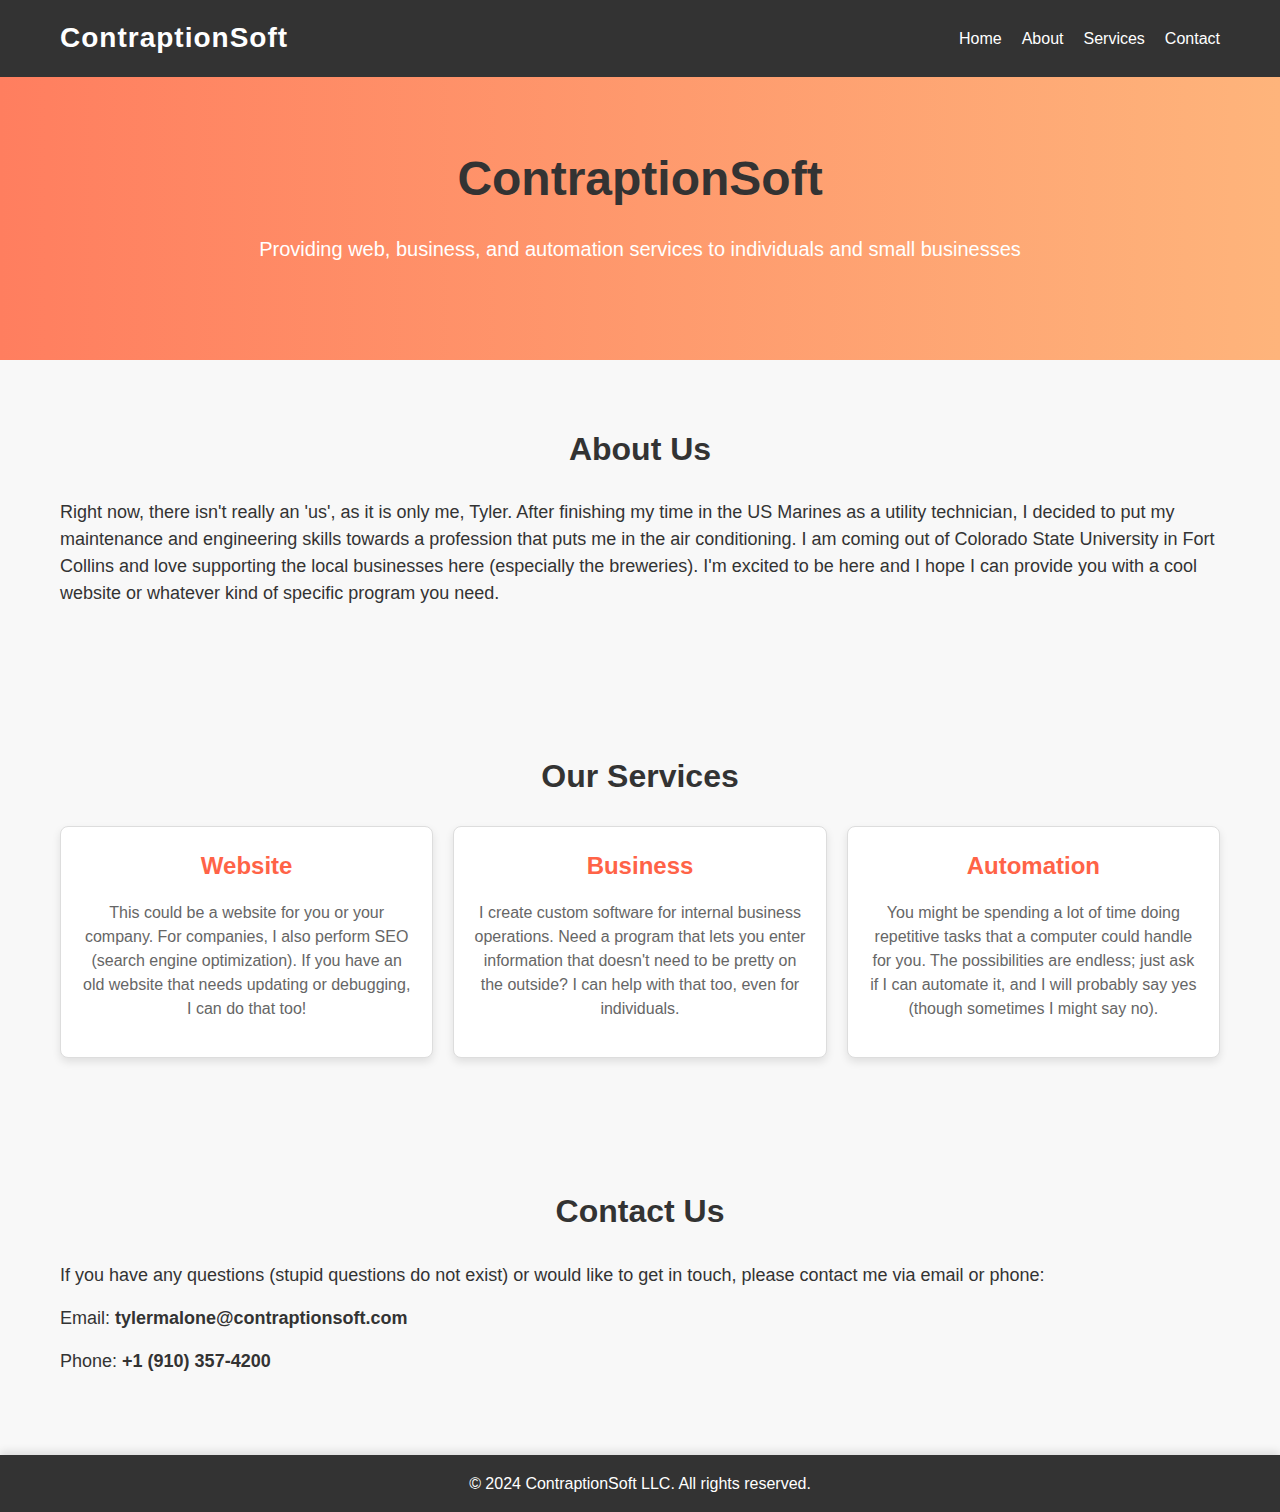
<file: index.html>
<!DOCTYPE html>
<html lang="en">
<head>
  <meta charset="UTF-8">
  <meta name="viewport" content="width=device-width, initial-scale=1.0">
  <title>ContraptionSoft LLC</title>
  <link rel="stylesheet" href="assets/css/styles.css">
</head>
<body>
  <header>
    <div class="container">
      <h1>ContraptionSoft</h1>
      <nav>
        <ul>
          <li><a href="#home">Home</a></li>
          <li><a href="#about">About</a></li>
          <li><a href="#services">Services</a></li>
          <li><a href="#contact">Contact</a></li>
        </ul>
      </nav>
    </div>
  </header>

  <section id="home" class="hero">
    <div class="container">
      <h2>ContraptionSoft</h2>
      <p>Providing web, business, and automation services to individuals and small businesses</p>
    </div>
  </section>

  <section id="about">
    <div class="container">
      <h2>About Us</h2>
      <p>Right now, there isn't really an 'us', as it is only me, Tyler. After finishing my time in the US Marines as a utility technician, I decided to put my maintenance and engineering skills towards a profession that puts me in the air conditioning. I am coming out of Colorado State University in Fort Collins and love supporting the local businesses here (especially the breweries). I'm excited to be here and I hope I can provide you with a cool website or whatever kind of specific program you need.</p>
    </div>
  </section>

  <section id="services">
    <div class="container">
      <h2>Our Services</h2>
      <div class="services-grid">
        <div class="service">
          <h3>Website</h3>
          <p>This could be a website for you or your company. For companies, I also perform SEO (search engine optimization). If you have an old website that needs updating or debugging, I can do that too!</p>
        </div>
        <div class="service">
          <h3>Business</h3>
          <p>I create custom software for internal business operations. Need a program that lets you enter information that doesn't need to be pretty on the outside? I can help with that too, even for individuals.</p>
        </div>
        <div class="service">
          <h3>Automation</h3>
          <p>You might be spending a lot of time doing repetitive tasks that a computer could handle for you. The possibilities are endless; just ask if I can automate it, and I will probably say yes (though sometimes I might say no).</p>
        </div>
      </div>
    </div>
  </section>

  <section id="contact">
    <div class="container">
      <h2>Contact Us</h2>
      <p>If you have any questions (stupid questions do not exist) or would like to get in touch, please contact me via email or phone:</p>
      <p>Email: <a href="mailto:tylermalone@contraptionsoft.com">tylermalone@contraptionsoft.com</a></p>
      <p>Phone: <a href="tel:+19103574200">+1 (910) 357-4200</a></p>
    </div>
  </section>

  <footer>
    <div class="container">
      <p>&copy; 2024 ContraptionSoft LLC. All rights reserved.</p>
    </div>
  </footer>
</body>
</html>
</file>
<file: assets/css/styles.css>
* {
  margin: 0;
  padding: 0;
  box-sizing: border-box;
}

body {
  font-family: 'Helvetica Neue', Arial, sans-serif;
  line-height: 1.6;
  color: #333;
  background-color: #f8f8f8;
}

header {
  background: #333;
  color: #fff;
  padding: 1rem 0;
  box-shadow: 0 4px 8px rgba(0, 0, 0, 0.1);
}

header .container {
  display: flex;
  justify-content: space-between;
  align-items: center;
  max-width: 1200px;
  margin: 0 auto;
  padding: 0 20px;
}

header h1 {
  font-size: 28px;
  letter-spacing: 1px;
}

header nav ul {
  list-style: none;
  display: flex;
}

header nav ul li {
  margin-left: 20px;
}

header nav ul li a {
  color: #fff;
  text-decoration: none;
  font-size: 16px;
  transition: color 0.3s;
}

header nav ul li a:hover {
  color: #ff6347;
}

.hero {
  background: linear-gradient(to right, #ff7e5f, #feb47b);
  color: #fff;
  padding: 4rem 0;
  text-align: center;
}

.hero h2 {
  font-size: 48px;
  margin-bottom: 1rem;
}

.hero p {
  font-size: 20px;
  margin-bottom: 2rem;
}

.container {
  max-width: 1200px;
  margin: 0 auto;
  padding: 0 20px;
}

section {
  padding: 4rem 0;
}

section h2 {
  font-size: 32px;
  margin-bottom: 1.5rem;
  text-align: center;
  color: #333;
}

section p {
  font-size: 18px;
  margin-bottom: 1rem;
  line-height: 1.5;
}

.services-grid {
  display: grid;
  grid-template-columns: repeat(auto-fit, minmax(300px, 1fr));
  gap: 20px;
}

.service {
  background: #fff;
  padding: 20px;
  border: 1px solid #ddd;
  border-radius: 8px;
  box-shadow: 0 4px 8px rgba(0, 0, 0, 0.1);
  text-align: center;
  transition: transform 0.3s;
}

.service:hover {
  transform: translateY(-10px);
}

.service h3 {
  font-size: 24px;
  margin-bottom: 1rem;
  color: #ff6347;
}

.service p {
  font-size: 16px;
  color: #666;
}

#contact p {
  font-size: 18px;
}

#contact a {
  color: #333;
  text-decoration: none;
  font-weight: bold;
}

#contact a:hover {
  text-decoration: underline;
}

footer {
  background: #333;
  color: #fff;
  text-align: center;
  padding: 1rem 0;
  box-shadow: 0 -4px 8px rgba(0, 0, 0, 0.1);
}

footer p {
  font-size: 16px;
}

@media (max-width: 768px) {
  header nav ul {
    flex-direction: column;
    align-items: center;
  }

  header nav ul li {
    margin: 10px 0;
  }
}
</file>
